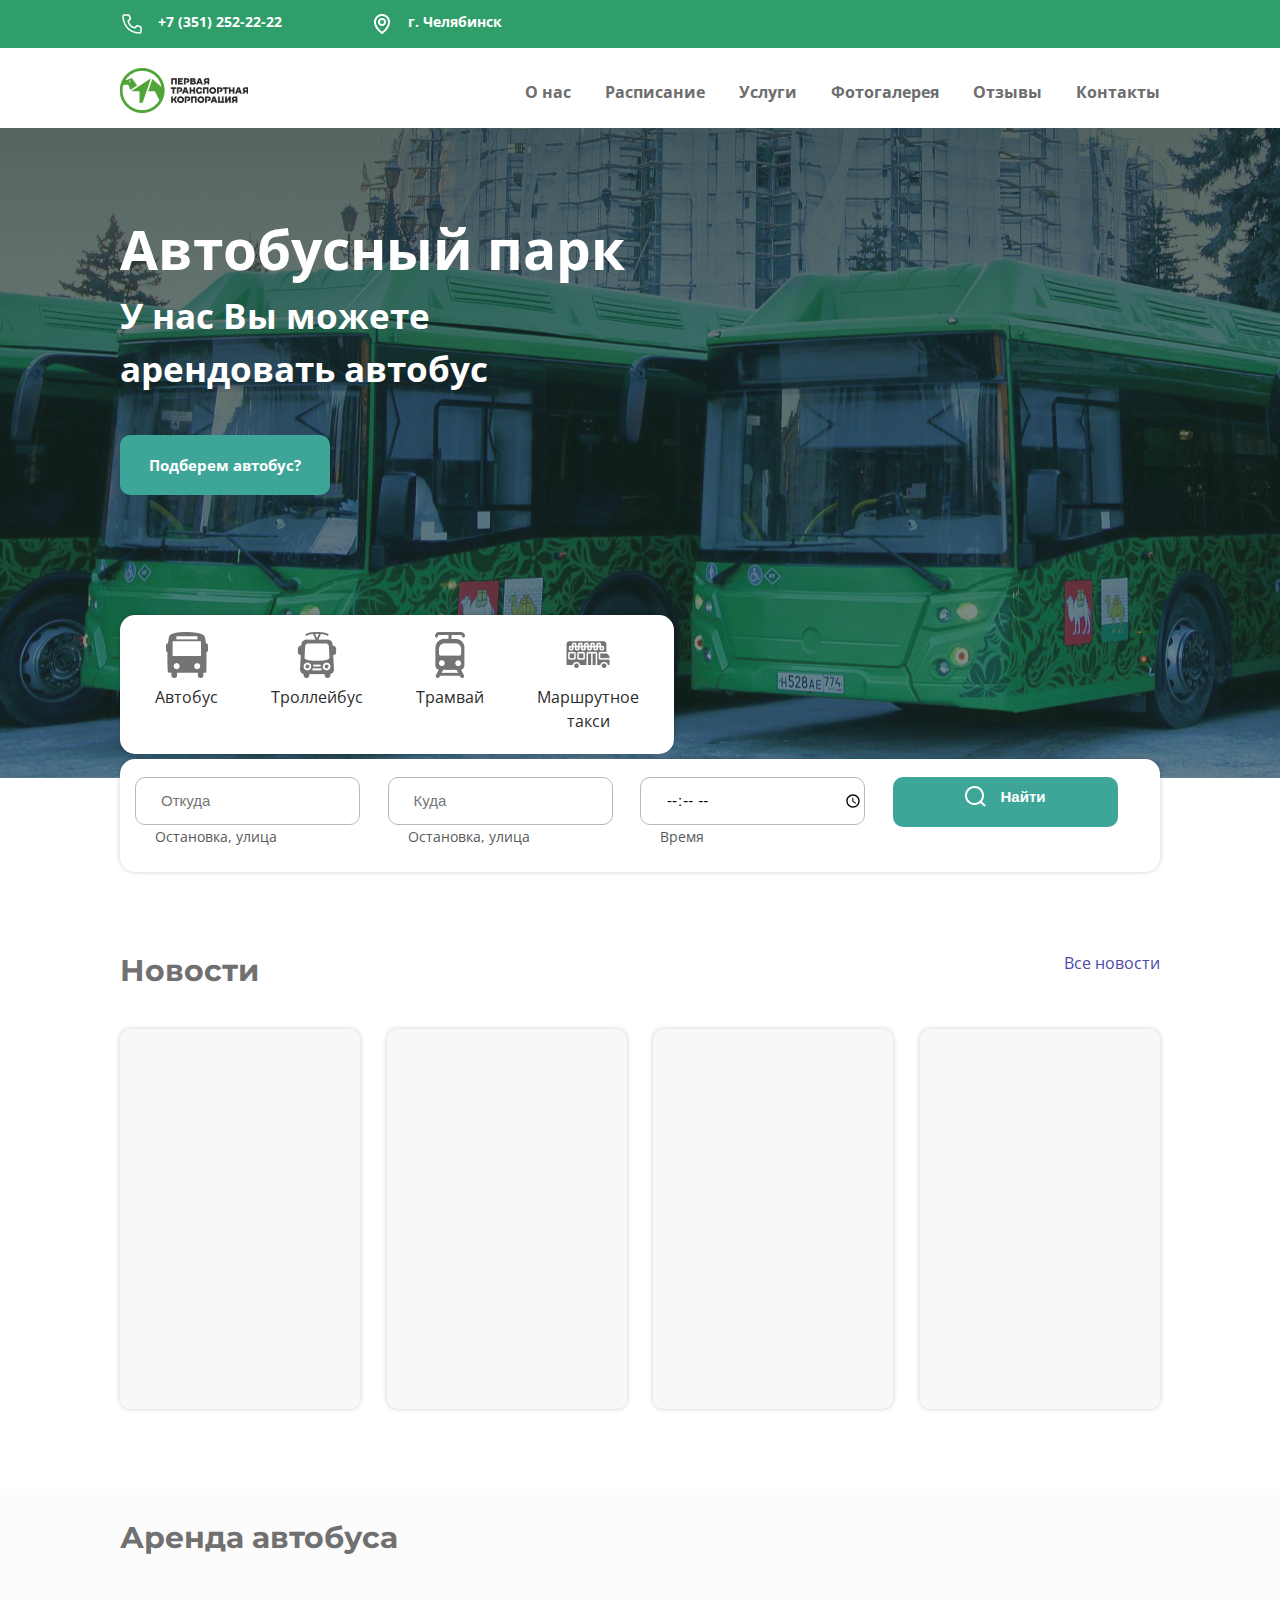
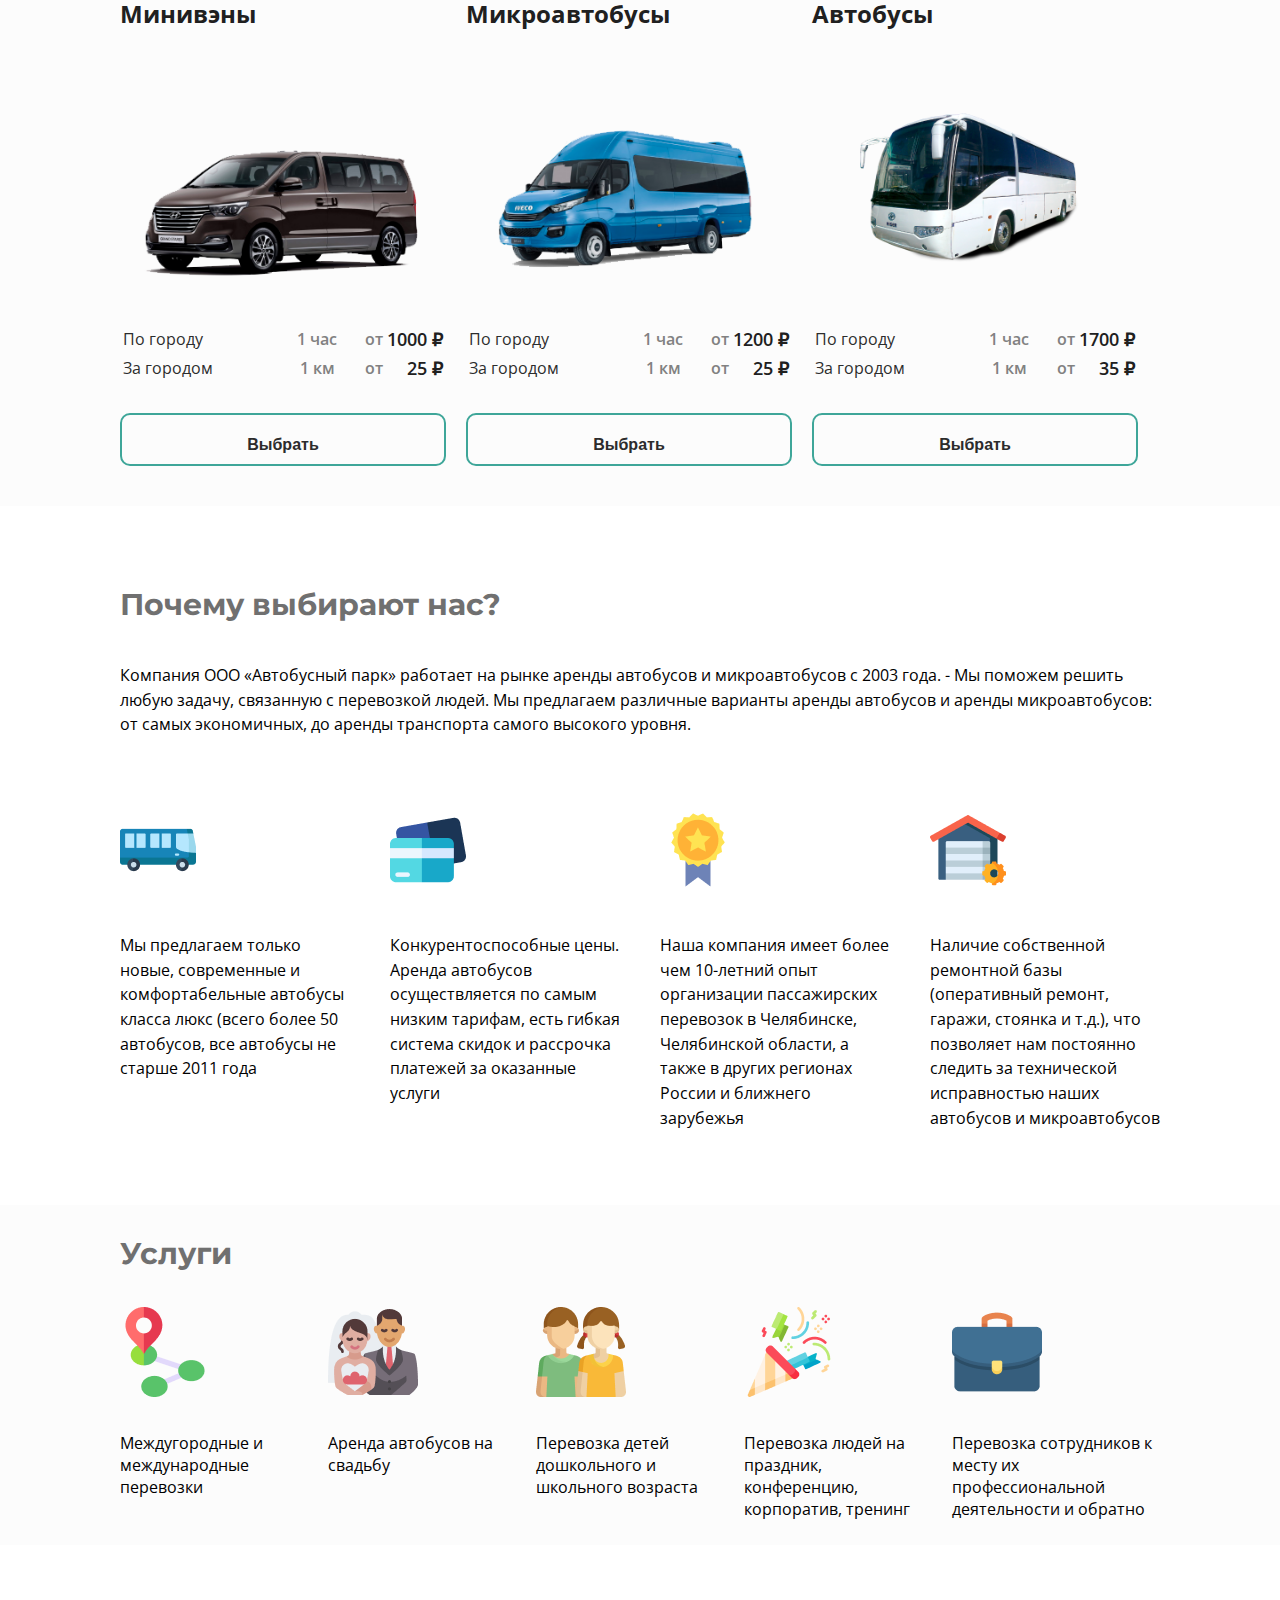
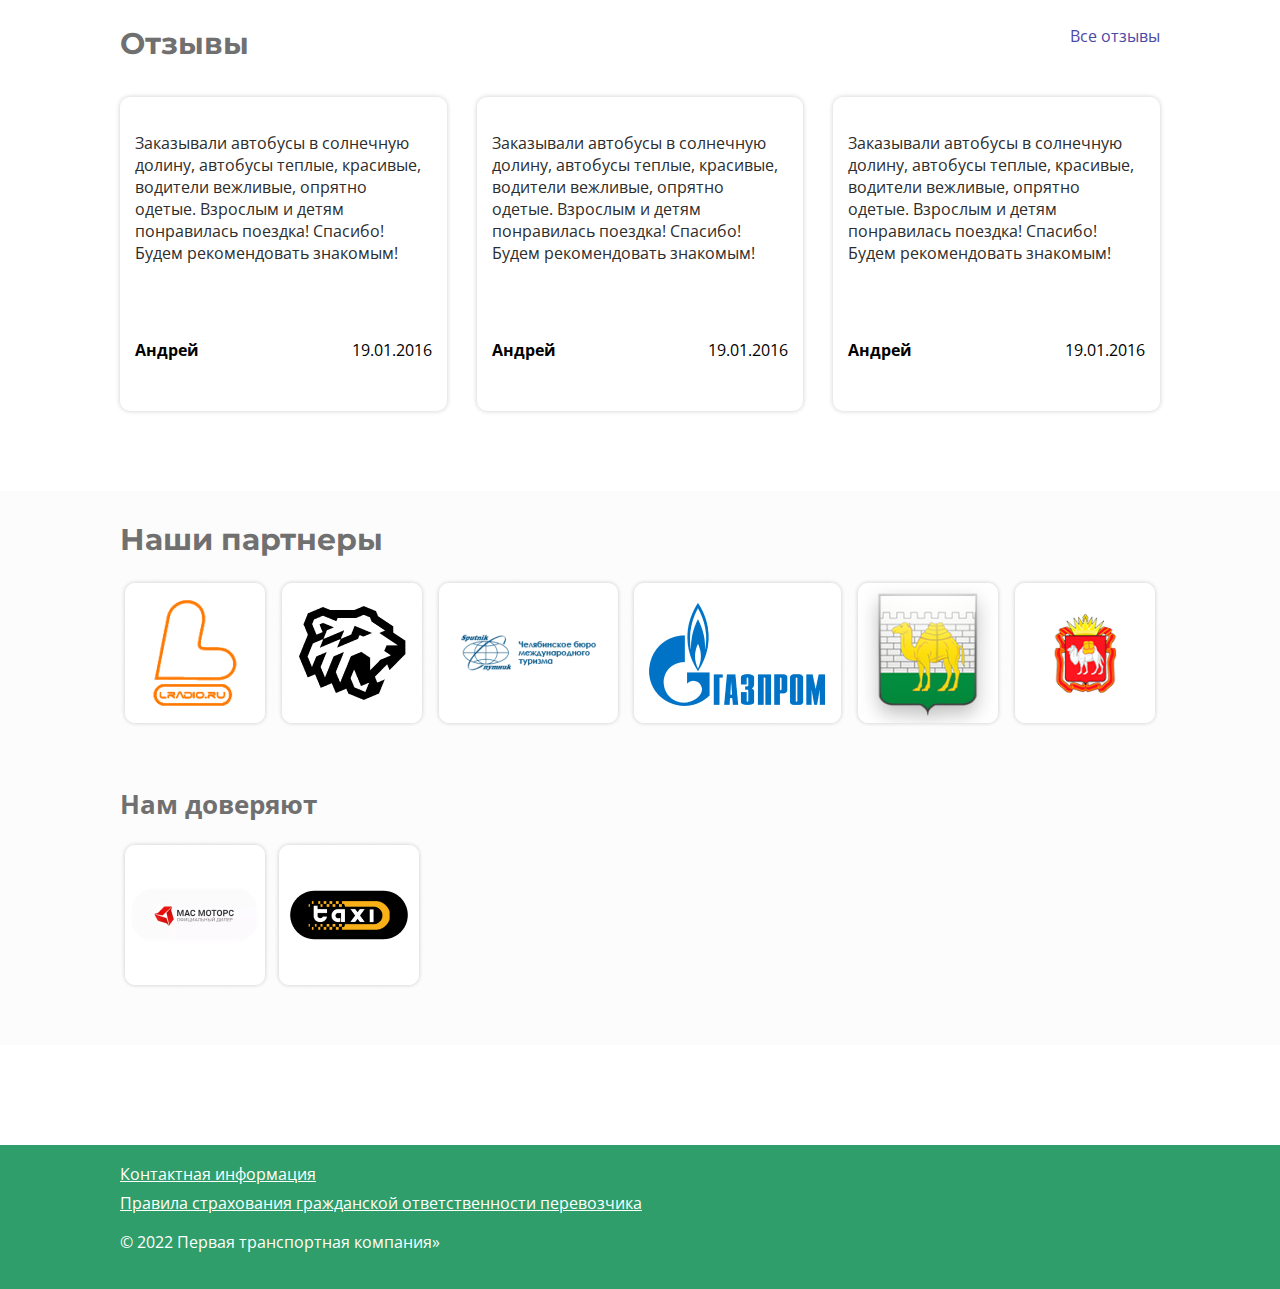
<file: index.html>
<!DOCTYPE html>
	<html lang="ru">
	<head>
		<meta charset="UTF-8">		
		   <meta name="viewport" content="width=device-width, initial-scale=1, shrink-to-fit=no">
		    <meta name="keywords" content="Транспортная компания, Автобусный парк, Аренда автобусов, Расписание транспорта, Автобус">  
      		<meta name="description" content="Автобусный парк в Челябинске, аренда автобусов и  микроавтобусов.">
			<link rel="stylesheet" href="css/style.css"> 
				<link rel="stylesheet" href="css/animate.css">	
					<link rel="preconnect" href="https://fonts.googleapis.com">
						<link rel="preconnect" href="https://fonts.gstatic.com" crossorigin>
							<link href="https://fonts.googleapis.com/css2?family=Montserrat&family=Open+Sans&display=swap" rel="stylesheet">		
								<title>Автобусный парк</title>
		</head>
		<body>
			<header>
				<section class="header-top">
					<div class="container">
						<div class="blocks_head">	
							<div class="block_1">
	            <img src="img/telephone.png" alt="telephone">
	            <p class="phone_city">+7 (351) 252-22-22</p>             
	           </div>
	           <div class="block_2">
	            <img src="img/marker.png" alt="marker">
	            <p class="phone_city">г. Челябинск</p>             
	           </div>
	           </div>
	         </div>	
				</section>              
         
        <section class="menu"> 
        	<div class="container">
        		<div class="menu_out">
         		<img src="img/logo.png" alt="logo">          
		          <ul class="main-nav">
		            <li><a href="about.php">О нас</a></li>
		            <li><a href="schedule.html" target="_blank">Расписание</a></li>
		            <li><a href="#services">Услуги</a></li>  		              
		            <li><a href="gallery.html" target="_blank">Фотогалерея</a></li>  
		            <li><a href="reviews.html" target="_blank">Отзывы</a></li>  
		            <li><a href="contacts.html" target="_blank">Контакты</a></li>             
		          </ul>        
						</div>
					</div>
				</section>
				</header>
				
				<section class="main_header">
					<div class="container">
						<div class="text_main">
							<p>Автобусный парк</p>
							<p class="text_main_second">У нас Вы можете<br>арендовать автобус</p>
						</div>
							<a href="#" class="btn" id="btn">Подберем автобус?</a>							
								<div class="tablet">
									<div class="tablet_cont">								
										<img src="img/autobus.png" alt="bus">
											<p>Автобус</p>
									</div>
									<div class="tablet_cont">		
										<img src="img/trolleybus.png" alt="trolleybus">
											<p>Троллейбус</p>
									</div>
									<div class="tablet_cont">		
										<img src="img/tram.png" alt="tram">
											<p>Трамвай</p>
									</div>
									<div class="tablet_cont">		
										<img src="img/minibus.png" alt="minibus">
											<p>Маршрутное<br>такси</p>
									</div>
								</div>	

									<form action="#" class="form_search">
										<div class="form-group">
									<input type="text" id="from" name="from" placeholder="Откуда" required>		
									<label for="from">Остановка, улица</label>
									 </div>
									 <div class="form-group">
									<input type="text" id="where" name="where" placeholder="Куда" required>
									<label for="where">Остановка, улица</label>
									 </div>
									<div class="form-group">
									<input type="time" id="time" name="time" placeholder="Дата" required>	
									<label for="time">Время</label>	
									 </div>	
									 <div class="form-group">						
									<button type="submit" class="btn btn_form"><img src="img/find.png">Найти</button>
										 </div>	
									</form>		
						</div>					
				</section>

				<section class="news">
					<div class="container">
						<div class="headings">
					<h2>Новости</h2>
					 <p><a class="all_news" target="_blank" href="https://74.ru/text/tags/общественный%20транспорт/">Все новости</a></p>
					 </div>	
					<div class="group_news">
					<div class="news_block">
					</div>	
					<div class="news_block">						
					</div>	
					<div class="news_block">						
					</div>	
					<div class="news_block">						
					</div>
					</div>	
					 </div>				
				</section>

				<section class="bus_rental">
					<div class="container">
						<h2>Аренда автобуса</h2>
						<div class="block_choose_bus">
							<div class="choose_bus">
								<p class="name_bus">Минивэны</p>
								<img src="img/Mask_Group.png" alt="Mask_Group">								
								<table class="price">							   
							      <tr>
							         <th class="first_cell">По городу</th>
							         <th class="second_cell">1 час</th>
							         <th><div class="table_cell"><p class="second_cell_2">от&#160</p><br><p class="third_cell">1000 ₽</p></div></th>		         
							      </tr>
							 			<tr>
							         <th class="first_cell add">За городом</th>
							         <th class="second_cell">1 км</th>
							         <th><div class="table_cell"><p class="second_cell_2">от&#160&#160&#160&#160&#160&#160</p><p class="third_cell">25 ₽</p></div></th>	  
							      </tr>
							</table>
									<button type="submit"class="btn">Выбрать</button>
								</div>

								<div class="choose_bus">
								<p class="name_bus">Микроавтобусы</p>
								<img src="img/Mask_Group_2.png" alt="Mask_Group">
								<table class="price">							   
							      <tr>
							         <th class="first_cell">По городу</th>
							         <th class="second_cell">1 час</th>
							         <th><div class="table_cell"><p class="second_cell_2">от&#160</p><p class="third_cell">1200 ₽</p></div></th>		         
							      </tr>
							 			<tr>
							         <th class="first_cell add">За городом</th>
							         <th class="second_cell">1 км</th>
							         <th><div class="table_cell"><p class="second_cell_2">от&#160&#160&#160&#160&#160&#160</p><p class="third_cell">25 ₽</p></div></th> 
							      </tr>
							</table>								
									<button type="submit"class="btn">Выбрать</button>
								</div>

								<div class="choose_bus">
								<p class="name_bus">Автобусы</p>
								<img src="img/Mask_Group_3.png" alt="Mask_Group">
								<table class="price">							   
							      <tr>
							         <th class="first_cell">По городу</th>
							         <th class="second_cell">1 час</th>
							         <th><div class="table_cell"><p class="second_cell_2">от&#160</p><br><p class="third_cell">1700 ₽</p></div></th>		         
							      </tr>
							 			<tr>
							         <th class="first_cell add">За городом</th>
							         <th class="second_cell">1 км</th>
							         <th><div class="table_cell"><p class="second_cell_2">от&#160&#160&#160&#160&#160&#160</p><br><p class="third_cell">35 ₽</p></div></th>
							      </tr>
							</table>
									<button type="submit"class="btn">Выбрать</button>
								</div>

							</div>
						 </div>	
				</section>

				<section class="why_are_we">
						<div class="container">
							<h2>Почему выбирают нас?</h2>	
							<p>Компания ООО «Автобусный парк» работает на рынке аренды автобусов и микроавтобусов с 2003 года. -  Мы поможем решить любую задачу, связанную с перевозкой людей. Мы предлагаем различные варианты аренды автобусов и аренды микроавтобусов: от самых экономичных, до аренды транспорта самого высокого уровня.</p>								
						<div class="reasons">

							<div class="reson">
								<img src="img/services/bus.png" alt="bus">
								<p>Мы предлагаем только новые, современные и комфортабельные автобусы класса люкс (всего более 50 автобусов, все автобусы не старше 2011 года</p>
							</div>

							<div class="reson">
								<img src="img/services/credit-card.png" alt="bus">
								<p>Конкурентоспособные цены. Аренда автобусов осуществляется по самым низким тарифам, есть гибкая система скидок и рассрочка платежей за оказанные услуги</p>
							</div>

							<div class="reson">
								<img src="img/services/medal.png" alt="bus">
								<p>Наша компания имеет более чем 10-летний опыт организации пассажирских перевозок в Челябинске, Челябинской области, а также в других регионах России и ближнего зарубежья</p>
							</div>

							<div class="reson">
								<img src="img/services/garage.png" alt="bus">
								<p>Наличие собственной ремонтной базы (оперативный ремонт, гаражи, стоянка и т.д.), что позволяет нам постоянно следить за технической исправностью наших автобусов и микроавтобусов</p>
							</div>
						</div>	
							</div>	
				</section>

				<section class="services">
						<div class="container">							
							<div class="headings_2">
					<h2 id="services">Услуги</h2>
					<!-- <p><a class="all_news" href="#">Все услуги</a></p> -->
					 </div>	

					 <div class="reasons">

							<div class="reson">
								<img class="reson_img" src="img/services/route.png" alt="bus">
								<p>Междугородные и международные перевозки</p>
							</div>

							<div class="reson">
								<img class="reson_img" src="img/services/couple.png" alt="bus">
								<p>Аренда автобусов на свадьбу</p>
							</div>

							<div class="reson">
								<img class="reson_img" src="img/services/children.png" alt="bus">
								<p>Перевозка детей дошкольного и школьного возраста</p>
							</div>

							<div class="reson">
								<img class="reson_img" src="img/services/confetti.png" alt="bus">
								<p>Перевозка людей на праздник,<br> конференцию, корпоратив, тренинг</p>
							</div>

							<div class="reson">
								<img class="reson_img" src="img/services/suitcase.png" alt="bus">
								<p>Перевозка сотрудников к месту их профессиональной деятельности и обратно</p>
							</div>

						</div>	
							</div>					
				</section>

				<section class="reviews">
					<div class="container">	
						
							<div class="headings_2">
					<h2>Отзывы</h2>
					 <p><a class="all_news" target="_blank" href="reviews.html">Все отзывы</a></p>
					 </div>	
					 <div class="rev_bl">
					 	<div class="rev_bl_part">
					 		<p class="rev_bl_text_2">Заказывали автобусы в солнечную долину, автобусы теплые, красивые, водители вежливые, опрятно одетые. Взрослым и детям понравилась поездка! Спасибо! Будем рекомендовать знакомым!</p>
					 		<div class="rev_bl_text">
					 			<p><b>Андрей</b></p>
					 			<p>19.01.2016</p>					 			
					 		</div>					 		
					 	</div>

					 			<div class="rev_bl_part">
					 		<p class="rev_bl_text_2">Заказывали автобусы в солнечную долину, автобусы теплые, красивые, водители вежливые, опрятно одетые. Взрослым и детям понравилась поездка! Спасибо! Будем рекомендовать знакомым!</p>
					 		<div class="rev_bl_text">
					 			<p><b>Андрей</b></p>
					 			<p>19.01.2016</p>					 			
					 		</div>					 		
					 	</div>

					 			<div class="rev_bl_part">
					 		<p class="rev_bl_text_2">Заказывали автобусы в солнечную долину, автобусы теплые, красивые, водители вежливые, опрятно одетые. Взрослым и детям понравилась поездка! Спасибо! Будем рекомендовать знакомым!</p>
					 		<div class="rev_bl_text">
					 			<p><b>Андрей</b></p>
					 			<p>19.01.2016</p>					 			
					 		</div>					 		
					 	</div>				 	
					 </div>
					</div>					
				</section>

				<section class="Our_partners">
					<div class="container">	
						<h2>Наши партнеры</h2>
						<div class="partners">
							<img class="partners_img" src="img/sponsors/image_1.png" alt="">
							<img class="partners_img" src="img/sponsors/image_2.png" alt="">
							<img class="partners_img" src="img/sponsors/image_3.png" alt="">
							<img class="partners_img" src="img/sponsors/image_4.png" alt="">
							<img class="partners_img" src="img/sponsors/image_5.png" alt="">
							<img class="partners_img" src="img/sponsors/image_6.png" alt="">						
						</div>
						<h3>Нам доверяют</h3>
						<div class="trust">
							<img class="partners_img" src="img/sponsors/image_7.png" alt="">	
							<img class="partners_img" src="img/sponsors/image_8.png" alt="">	
						</div>
							
							</div>
							</div>						
				</section>

				<footer>
					<div class="container">	
						<div class="foot">
							 <a href="contacts.html" target="_blank">Контактная информация</a> 
							 <a href="files/liability-of-carriers_14052021.pdf" download target="_blank">Правила страхования гражданской ответственности перевозчика</a>								
							<p>© 2022 Первая транспортная компания»</p>		         
		          </div> 
					</div>						
				</footer>
	</body>
	</html>
</file>
<file: css/style.css>
/* font-family: 'Montserrat', sans-serif; */
/*font-family: 'Open Sans', sans-serif; */

body {
	font-family: 'Open Sans', sans-serif;
	font-size: 16px;
	font-weight: 400;
	font-style: normal;
	padding: 0;
	margin: 0;	
}

div, p, input, button, form, span, a, ul, li {
	box-sizing: border-box;
	margin: 0;
	padding: 0;
}

h1, h2, h3, h4, h5, h6 {
	margin: 0;		
}

h3 {
font-weight: bold;
font-size: 26px;
line-height: 32px;
color: #707070;
}

.container {
	width: 1040px;
	margin: 0 auto;	
}

header {
	
}

/*****  header-top  *****/

.header-top {		
	background-color: rgba(47, 158, 106, 1);	
}

.block_1, .block_2, .blocks_head {
	display: flex;
}

.block_1, .block_2 {
	margin-top: 12px;
	margin-bottom: 12px;
}

.block_2 {
	margin-left: 88px;	
}

.phone_city {
	margin-left: 14px;
	font-weight: bold;
	font-size: 14px;
	line-height: 19px;
	color: #FFFFFF;	
}

/*****  menu  *****/

.menu {		
	font-weight: 700;
	margin-bottom: 80px;
}

.menu_out {
	margin-top: 20px;
	max-resolution: bottom;: 20px;	
}

.menu_out img {
	float: left;
}

.main-nav {	
	float: right;
	margin-top: 13px;		
}

.main-nav li {
	display: inline-block;	
	margin-left: 30px;
}

.main-nav a {	
	text-decoration: none; 
	color: rgba(109, 109, 109, 1);	  
}

.main-nav a:hover {
	color: #2F9E6A;
}

.main-nav a:active {
	color:  rgba(109, 109, 109, 1);
}

/*****  main_header  *****/

.main_header {
	background:url(../img/MainAutobus.png) no-repeat; 
	
}

 .text_main {
	padding-top: 80px;
	padding-bottom: 40px;
	font-weight: bold;
	font-size: 55px;
	line-height: 82px;
	color: #FFFFFF;
}

 .text_main_second {
	font-size: 35px;
	line-height: 150%;	
}

.btn {	
	background-color: #3EA699;
	border-radius: 10px;
	font-weight: bold;
	font-size: 15px;
	line-height: 20px;
	color: #FFFFFF;	
	display: flex;
    align-items: center;
    justify-content: center;
    cursor: pointer;
	width: 210px;
	padding: 20px 0;	
	text-decoration: none;
	transition: all 0.5s ease;	
	}


.btn:hover {
	background-color: #2F9E6A;
	border-radius: 15px;
}

.btn:active {
	color: black;
	background-color: #3EA699;	
  	border-color: #3EA699;
  	color: rgba(64, 64, 64, 0.3);
  	border-radius: 20px;
}

.btn, 
.btn:active, 
.btn:focus {
    outline: none;
}

.tablet {
	margin-top: 120px;
	display: flex;
	background-color: #FFFFFF;
	border-radius: 15px;
	width: 554px;
	justify-content: space-between;
	text-align: center;	
	padding: 17px 35px 20px;
	box-shadow: 0px 0px 5px rgba(0, 0, 0, 0.2);
}

.tablet_cont {	
	line-height: 154.18%;
	color: #2C2C2C;		
}

input {
	width: 225px;	
	font-family: 'Ubuntu', sans-serif;
	font-size: 15px;
	border: 1px solid #B7B7B7;
	border-radius: 10px;
	height: 48px;
	padding-left: 25px;		
}

label {
	font-size: 14px;
	line-height: 19px;
	color: #595959;
	margin-left: 20px;	
}

.form_search {		
	display: flex;
	margin-top: 5px;	
	padding: 18px 15px 25px 15px;
	background-color: white;
	border-radius: 15px;
	box-shadow: 0px 0px 5px rgba(0, 0, 0, 0.2);
}

.form-group {	
	width: 270px;
}

.form-group img {
	margin-right: 15px;
}

.btn_form {	 
	padding-bottom: 30px;
	width: 225px;
	height: 48px;	
	border: none;	
}

/*****  news  *****/

h2 {	
	font-family: 'Montserrat', sans-serif;
	font-weight: bold;
	font-size: 30px;
	line-height: 37px;
	color: #707070;
}

.all_news {
 	text-decoration: none;
 	color: #4C48A6;
}

.all_news:hover {
 	color: black;
}

.group_news {
	display: flex;
	justify-content: space-between;
	margin-top: 40px;
}

.news_block {
	width: 240px;
	height: 380px;
	background: #F8F8F8;
	box-shadow: 0px 0px 5px rgba(0, 0, 0, 0.2);
	border-radius: 10px;
}

.headings {
	display: flex;
	justify-content: space-between;	
	margin-top: 80px;	
}

/*****  bus_rental  *****/

.bus_rental {
	background-color: #FCFCFC;
	margin-top: 80px;
	padding-bottom: 40px;
}

.bus_rental h2 {
	padding-top: 30px;
}

.block_choose_bus {
	margin-top: 40px;
	display: flex;		
}

.choose_bus img {
	width: 320px;	
	height: 256px;		
}

.choose_bus {
	margin-right: 20px;
}

.name_bus, .price {
	font-weight: bold;
	line-height: 154.18%;	
}

.name_bus {	
	font-size: 24px;	
	padding-bottom: 30px;
	color: #202020;
}

.price {		
	color: #3D3D3D;
	margin-bottom: 30px;
}

.price {
	font-size: 16px;
	font-style: normal;	
	line-height: 154.18%;
}

.first_cell { 	
 	color: #2C2C2C;	
	float: left;	
	font-weight: normal;
	margin-right: 80px;
  }

.second_cell, .second_cell_2 {
  	font-weight: 600;		
	color: #818181;	
  }

.second_cell {
	padding-right: 25px;
}

.third_cell {
	font-weight: 600;
	font-size: 18px;	
	color: #202020;
}

 .table_cell {
	display: flex;	
}

.choose_bus button {
	display: block;
	width: 100%;
	margin: 0 auto;
	background: #FCFCFC;
	border: 2px solid #3EA699;	
	border-radius: 10px;		
	font-size: 16px;	
	color: #2C2C2C;
	height: 53px;
} 

/*****  why_are_we *****/

.why_are_we h2 {
	margin-top: 80px;
}

.why_are_we p {			
	font-size: 16px;
	line-height: 154.18%;
	margin-top: 40px;
	margin-bottom: 75px;
}

.reasons {
	display: flex;
	justify-content: space-between;
}

.reson {
	width: 230px;		
}

/*****  services *****/

.services {
	background-color: #FCFCFC;
	padding-top: 30px;	
	padding-bottom: 25px;
	font-size: 16px;
}


.headings_2 {
	display: flex;
	justify-content: space-between;	
	padding-bottom: 35px;
}


.reson_img {
	padding-bottom: 30px;
}

/*****  reviews *****/

.reviews {
	margin-top: 80px;
}

.rev_bl, .rev_bl_text {
	display: flex;
	justify-content: space-between;	
}

.rev_bl_part {
	margin-right: 30px;	
	box-shadow: 0px 0px 5px rgba(0, 0, 0, 0.2);
	border-radius: 10px;
	width: 33%;
}

.rev_bl_part:last-child {
	margin-right: 0;
}

.rev_bl_text {	
	padding: 35px 15px 50px;
	font-size: 16px;
}

.rev_bl_text_2 {
	padding: 35px 15px 40px;
	color: #2C2C2C;	
}

/*****  Our_partners *****/

.Our_partners {
	background-color: #FCFCFC;
	margin-top: 80px;
	padding-bottom: 50px;
}

.Our_partners h2 {
	padding-top: 30px;
	padding-bottom: 20px;	
}

.partners {
	display: flex;
	justify-content: space-between;
	padding-bottom: 60px;
}

.trust {
	margin-top: 20px;
}

footer {
	background-color: #2F9E6A;
	margin-top: 100px;
	color: #FFFFFF;		
	line-height: 19px;		
}

.foot {
	display: flex;
	flex-direction: column;
	padding-top: 20px;
	padding-bottom: 37px;
}

.foot a {
	color: #FFFFFF;	
	text-decoration-line: underline;
	margin-bottom: 10px;	
}

.foot a:hover {
	color: black;
}

.foot p {
	margin-top: 10px;	
}



/*



.trip_img {
	padding-top: 20px;	
}

.green {
	color:  green;
}

.section_tittle {
	text-align: center;	
	font-size: 30px;
	padding-bottom: 72px;
}

.future {
	padding-top: 108px;
	padding-bottom: 110px;
	color: #201b2d;
}

.opportunity {
	width: 300px;	
}

.opport_title {
	font-size: 19px;	
}

.opportunity p {
	font-family: 'Ubuntu', sans-serif;
}

.opport_value {
	width: 315px;
}

.opportunity img {
	display: block;
    margin-left: auto;
    margin-right: auto;
    padding-bottom: 27px;
}

.opportunity p, .opport_title {
	text-align: center;
}

.contacts {
	background-color: #ecf3f8;
	padding-top: 100px;
	padding-bottom: 100px;
}

.contacts h2 {
	color: #201b2d;
}

input {
	width: 340px;
	border: 1px solid #bbbbbb;
	font-family: 'Ubuntu', sans-serif;
	font-size: 15px;
	border-radius: ;
	height: 45px;
	padding-left: 23px;
	margin-bottom: 15px;	
}

.form {
	width: 350px;	
    margin-left: auto;
    margin-right: auto;
}

.btn_form {
	width: 340px;
	cursor: pointer;
	border: none;
}

footer {
	background-color: #164d7a;	
	padding: 60px 0;
	text-align: center;
}

.credits {
    font-size: 14px;
	color: white;
}

/*Responsive*/

/* 992px - 1200px 
@media screen and (max-width: 1200px) {
	.container {
	width: 960px;
	}

	p {
		width: auto;
	}
}

/* 768px - 992px 
@media screen and (max-width: 992px) {
.container {
	width: 720px;		
	}

.wrapper {
	flex-direction: column;	
	}

.offer {   
	width: auto;
    margin-top: 40px;
}

.opportunities {
	flex-direction: column;
}

.opportunity {
    width: auto; 
}

}

/* 576px - 768px 
@media screen and (max-width: 768px) {
.container {
		width: 540px;
	}
}

/* 320px - 576px 
@media screen and (max-width: 576px) {
	.container {
		width: 90%;
	}

	.trip_img {
    width: 100%;
    height: 100%;
}

input, .btn {
	width: 90%;
}
}
</file>
